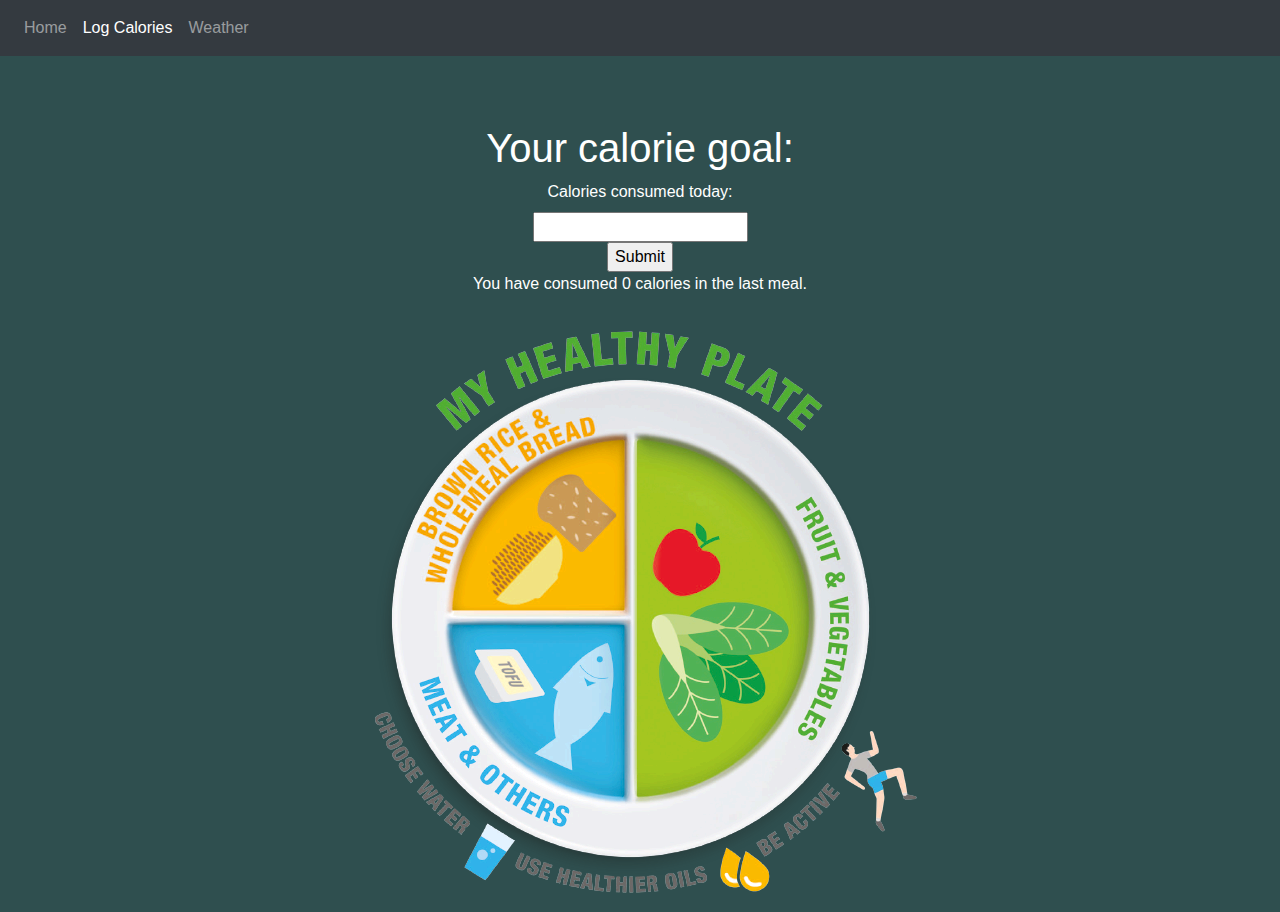
<file: logcalories.html>
<!DOCTYPE html>
<html>
    <head>
        <meta charset="utf-8">
        <meta http-equiv="X-UA-Compatible" content="IE=edge">
        <title>Calorie tracker</title>
        <meta name="description" content="">
        <meta name="viewport" content="width=device-width, initial-scale=1">
        <link rel="stylesheet" href="style.css">
        <link rel="stylesheet" href="https://cdn.jsdelivr.net/npm/bootstrap@4.5.3/dist/css/bootstrap.min.css" ​integrity="sha384-TX8t27EcRE3e/ihU7zmQxVncDAy5uIKz4rEkgIXeMed4M0jlfIDPvg6uqKI2xXr2"    ​
        crossorigin="anonymous">
    </head>
    <body id="background"> <!--Linking bootstrap-->
        <script src="https://code.jquery.com/jquery-3.5.1.slim.min.js" ​

            integrity="sha384-DfXdz2htPH0lsSSs5nCTpuj/zy4C+OGpamoFVy38MVBnE+IbbVYUew+OrCXaRkfj" ​

            crossorigin="anonymous"></script>​

        <script src="https://cdn.jsdelivr.net/npm/popper.js@1.16.1/dist/umd/popper.min.js" ​

            integrity="sha384-9/reFTGAW83EW2RDu2S0VKaIzap3H66lZH81PoYlFhbGU+6BZp6G7niu735Sk7lN" ​

            crossorigin="anonymous"></script> ​

        <script src="https://cdn.jsdelivr.net/npm/bootstrap@4.5.3/dist/js/bootstrap.min.js" ​

            integrity="sha384-w1Q4orYjBQndcko6MimVbzY0tgp4pWB4lZ7lr30WKz0vr/aWKhXdBNmNb5D92v7s" ​

            crossorigin="anonymous"></script> 

        <!-- A grey horizontal navbar that becomes vertical on small screens taken from w3schools https://www.w3schools.com/bootstrap4/bootstrap_navbar.asp and edited.  -->
        <nav class="navbar navbar-expand-sm bg-dark navbar-dark fixed-top nav">
            <ul class="navbar-nav">
              <li class="nav-item">
                <a class="nav-link" href="index.html">Home</a>
              </li>
              <li class="nav-item active">
                <a class="nav-link" href="logcalories.html">Log Calories</a>
              </li>
              <li class="nav-item">
                <a class="nav-link" href="weather.html">Weather</a>
              </li>
            </ul>
          </nav>
         
          <div class="container" id="caloriegoals">
            <h1 id="calogoal">Your calorie goal: <span class="calorienum"></span> </h1>
            <form id="submit_form" name="submit_form">
                <label id="caloriesCon" for="caloriescon">Calories consumed today: </label><br>
                <input type="text" id="caloriesConsumed" name="caloriesconsumed"><br>
                <input type="button" value="Submit" id="calorieInput">
            </form>
            <p>You have consumed <span class="consumedCalories">0</span>  calories in the last meal.</p>
            <img src="healthyplate.png" alt="My healthy plate">
          </div>
        <script src="script.js" async defer></script>
    </body>
</html>
</file>
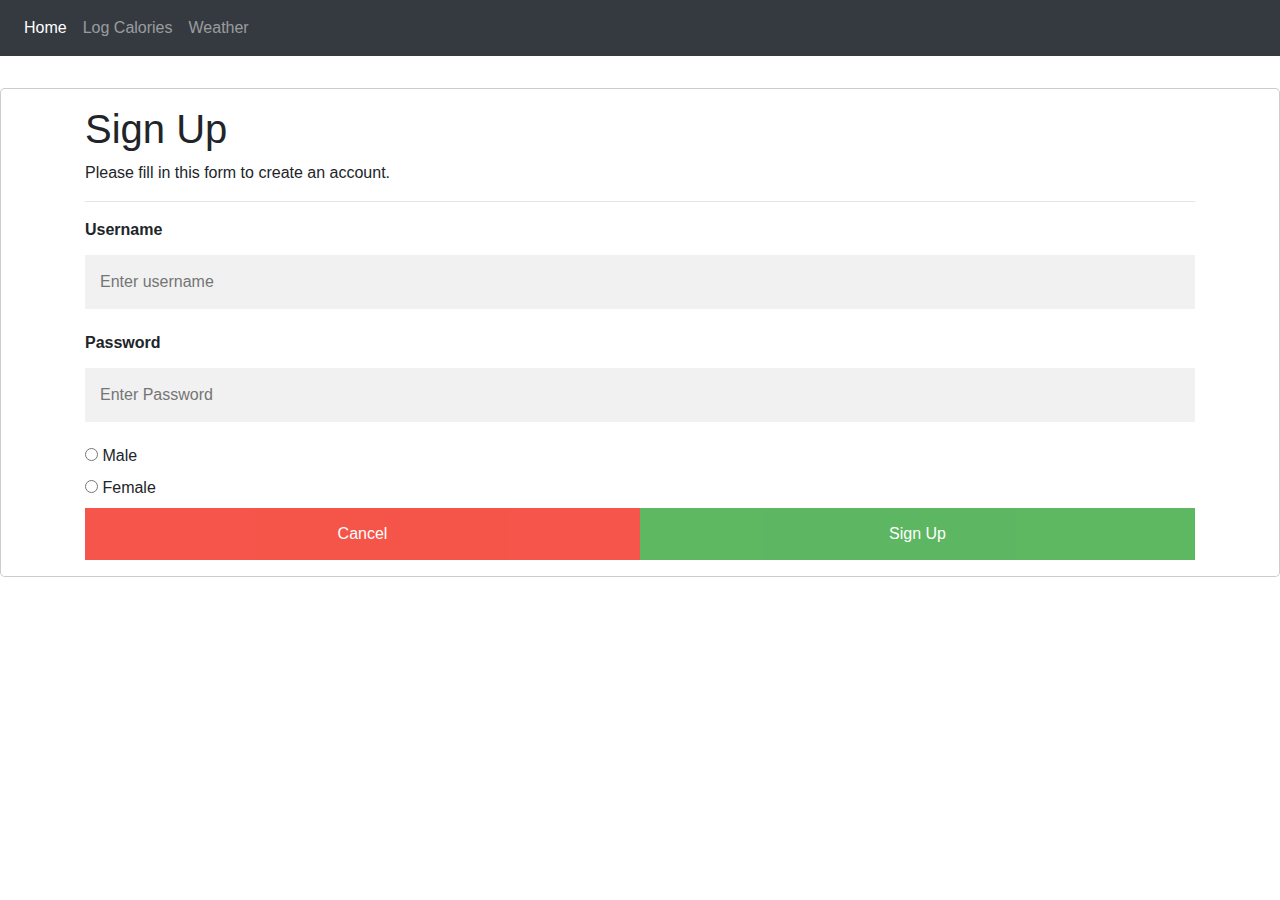
<file: Signup.html>
<!DOCTYPE html>
<!-- form and code taken from https://www.w3schools.com/howto/howto_css_signup_form.asp and edited-->
<html>
    <style>
        * {box-sizing: border-box}
        /* Full-width input fields */
        input[type=text], input[type=password] {
            width: 100%;
            padding: 15px;
            margin: 5px 0 22px 0;
            display: inline-block;
            border: none;
            background: #f1f1f1;
        }
        /* Add a background color when the inputs get focus */
        input[type=text]:focus, input[type=password]:focus {
            background-color: #ddd;
            outline: none;
        }
        button {
            background-color: #4CAF50;
            color: white;
            padding: 14px 20px;
            margin: 8px 0;
            border: none;
            cursor: pointer;
            width: 100%;
            opacity: 0.9;
        }

        button:hover {
        opacity:1;
        }

        /* Extra styles for the cancel button */
        .cancelbtn {
        padding: 14px 20px;
        background-color: #f44336;
        }

        /* Float cancel and signup buttons and add an equal width */
        .cancelbtn, .signupbtn {
        float: left;
        width: 50%;
        }

        /* Add padding to container elements */
        .container {
        padding: 16px;
        }

        /* The Modal (background) */
        .modal {
        display: none; /* Hidden by default */
        position: fixed; /* Stay in place */
        z-index: 1; /* Sit on top */
        left: 0;
        top: 0;
        width: 100%; /* Full width */
        height: 100%; /* Full height */
        overflow: auto; /* Enable scroll if needed */
        background-color: #474e5d;
        padding-top: 50px;
        }

        /* Modal Content/Box */
        .modal-content {
        background-color: #fefefe;
        margin: 5% auto 15% auto; /* 5% from the top, 15% from the bottom and centered */
        border: 1px solid #888;
        width: 80%; /* Could be more or less, depending on screen size */
        }

        /* Style the horizontal ruler */
        hr {
        border: 1px solid #f1f1f1;
        margin-bottom: 25px;
        }
        
        /* The Close Button (x) */
        .close {
        position: absolute;
        right: 35px;
        top: 15px;
        font-size: 40px;
        font-weight: bold;
        color: #f1f1f1;
        }

        .close:hover,
        .close:focus {
        color: #f44336;
        cursor: pointer;
        }

        /* Clear floats */
        .clearfix::after {
        content: "";
        clear: both;
        display: table;
        }       


        
      </style>
    <head>
        <meta charset="utf-8">
        <meta http-equiv="X-UA-Compatible" content="IE=edge">
        <title>Sign Up</title>
        <meta name="description" content="A page for signinng up">
        <meta name="viewport" content="width=device-width, initial-scale=1">
        <link rel="stylesheet" href="style.css">
        <link rel="stylesheet" href="https://cdn.jsdelivr.net/npm/bootstrap@4.5.3/dist/css/bootstrap.min.css" ​integrity="sha384-TX8t27EcRE3e/ihU7zmQxVncDAy5uIKz4rEkgIXeMed4M0jlfIDPvg6uqKI2xXr2"    ​
        crossorigin="anonymous">
    </head>
    <body id="signupbg">
        <!--[if lt IE 7]>
            <p class="browsehappy">You are using an <strong>outdated</strong> browser. Please <a href="#">upgrade your browser</a> to improve your experience.</p>
        <![endif]-->

        <!--Linking bootstrap-->
        <script src="https://code.jquery.com/jquery-3.5.1.slim.min.js" ​

            integrity="sha384-DfXdz2htPH0lsSSs5nCTpuj/zy4C+OGpamoFVy38MVBnE+IbbVYUew+OrCXaRkfj" ​

            crossorigin="anonymous"></script>​

        <script src="https://cdn.jsdelivr.net/npm/popper.js@1.16.1/dist/umd/popper.min.js" ​

            integrity="sha384-9/reFTGAW83EW2RDu2S0VKaIzap3H66lZH81PoYlFhbGU+6BZp6G7niu735Sk7lN" ​

            crossorigin="anonymous"></script> ​

        <script src="https://cdn.jsdelivr.net/npm/bootstrap@4.5.3/dist/js/bootstrap.min.js" ​

            integrity="sha384-w1Q4orYjBQndcko6MimVbzY0tgp4pWB4lZ7lr30WKz0vr/aWKhXdBNmNb5D92v7s" ​

            crossorigin="anonymous"></script>
        <!-- A grey horizontal navbar that becomes vertical on small screens taken from w3schools https://www.w3schools.com/bootstrap4/bootstrap_navbar.asp and edited.  -->
        <nav class="navbar navbar-expand-sm bg-dark navbar-dark fixed-top nav">
            <ul class="navbar-nav">
                <li class="nav-item active">
                    <a class="nav-link" href="index.html">Home</a>
                </li>
                <li class="nav-item">
                    <a class="nav-link" href="logcalories.html">Log Calories</a>
                </li>
                <li class="nav-item">
                    <a class="nav-link" href="weather.html">Weather</a>
                </li>

            </ul>
        </nav>

        <form class="modal-content">
            <div class="container">
                <h1>Sign Up</h1>
                <p>Please fill in this form to create an account.</p>
                <hr>
                <div id="input">
                    <label for="username"><b>Username</b></label>
                    <input id="uname" type="text" placeholder="Enter username" name="uname" required>
            
                    <label for="psw"><b>Password</b></label>
                    <input id="pswed" type="password" placeholder="Enter Password" name="psw" required>
            
                    

                    <input type="radio" id="male" name="gender" value="male" required>
                    <label for="male">Male</label><br>
                    <input type="radio" id="female" name="gender" value="female" required>
                    <label for="female">Female</label><br>
                    
                </div>
            
                
            
                
            
            <div class="clearfix">
                <button type="button" onclick="document.getElementById('id01').style.display='none'" class="cancelbtn">Cancel</button>
                <button id="signbtn" type="submit" class="signupbtn">Sign Up</button>
            </div>
            
    </form>  

        <script src="signup.js" async defer></script>
    </body>
</html>
</file>
<file: style.css>
#homeimg{
    width: 2000px;
    height:700px;
}
#para{
    text-align: center;
}

#caloriegoals{
    color: white;
    padding-top: 100px;
    text-align: center;
}

#background{
    background-color:darkslategrey;
}

#gender{
    text-align: center;
    align-content: center;
    color: white;
    padding-top: 100px;
}

#Login{
    padding-top: 50px;
    padding-left: 400px;
    
}

#loginform{
    margin-right: 160px;
}
</file>
